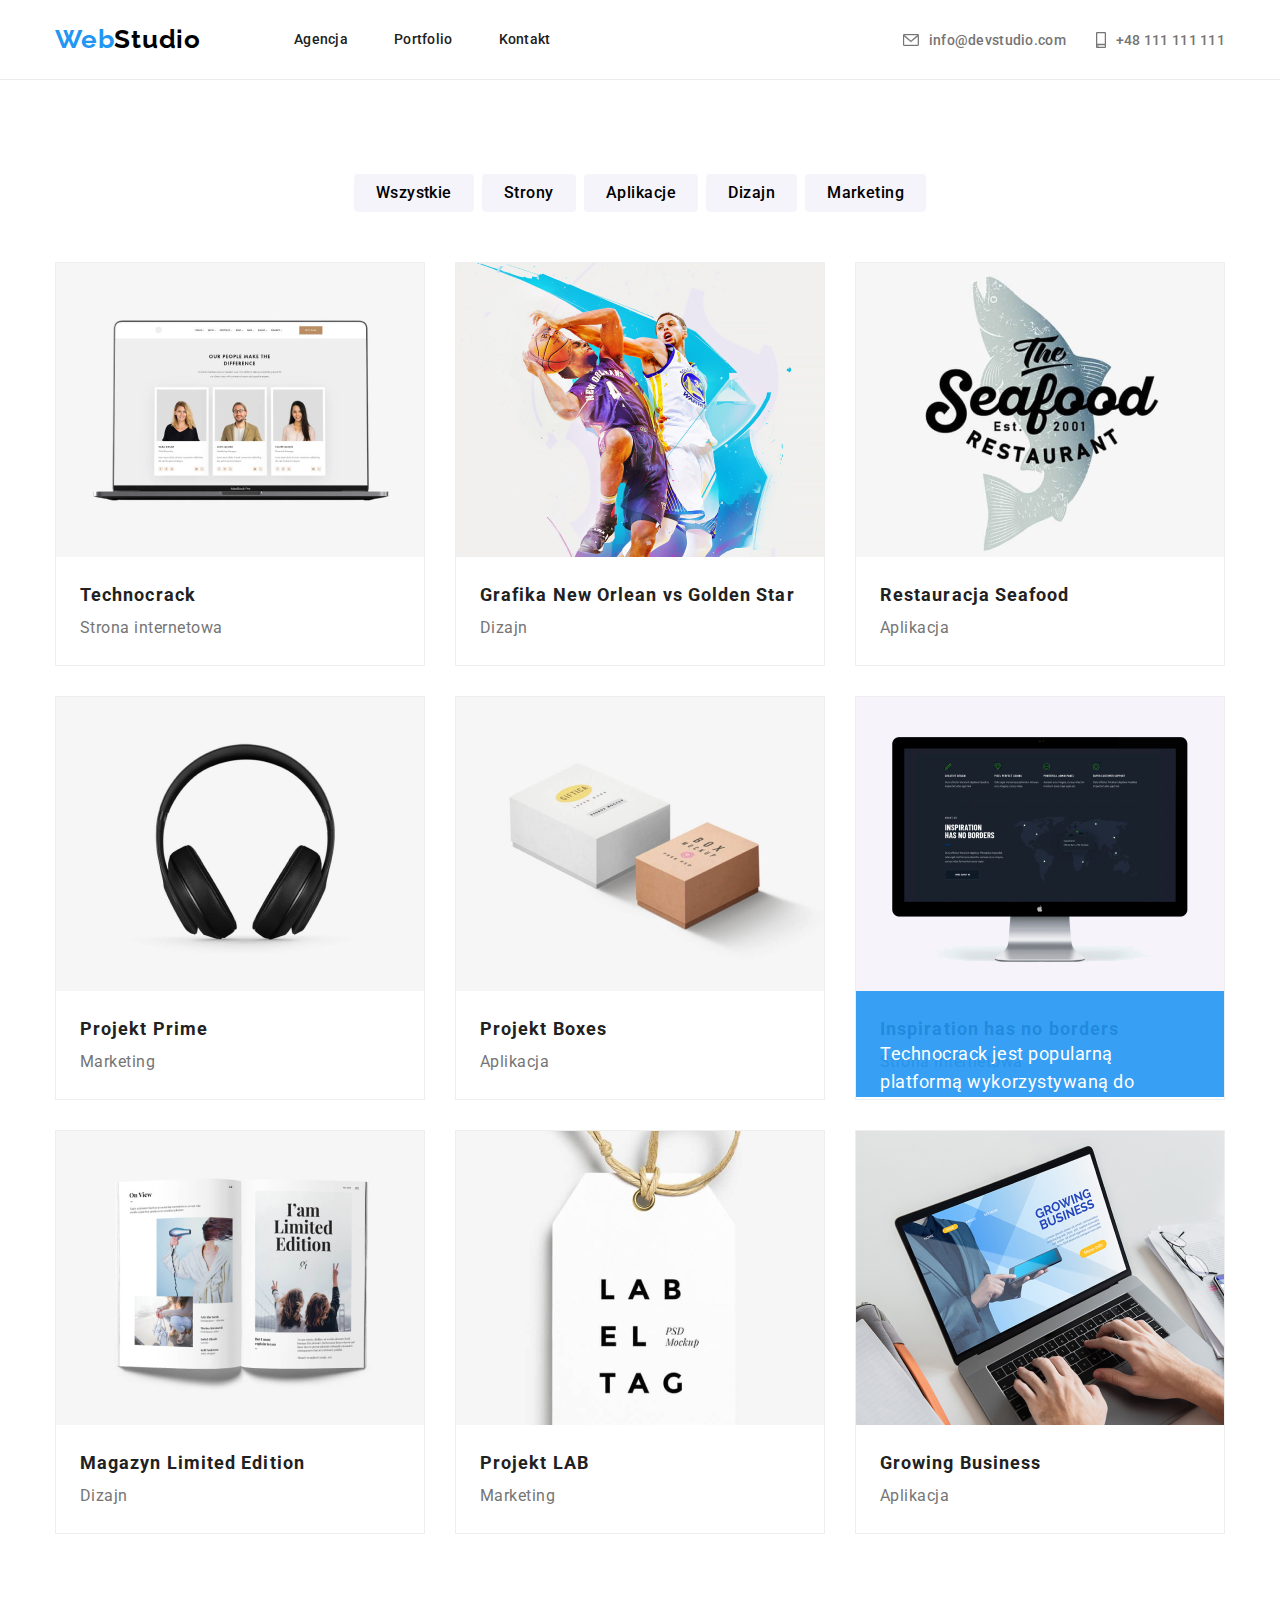
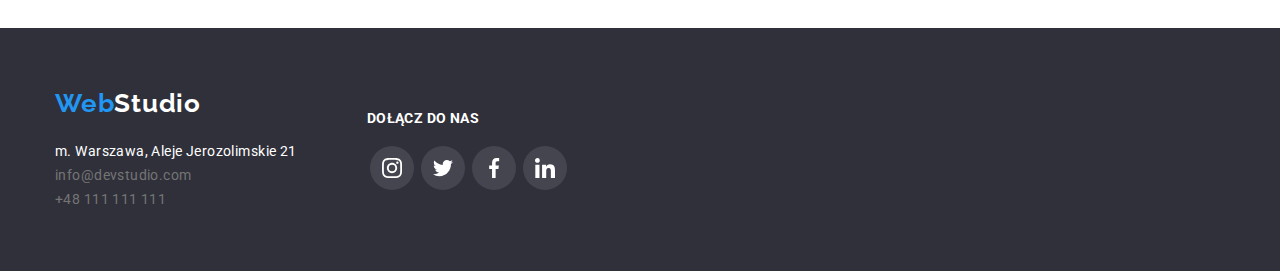
<file: portfolio.html>
<!doctype html>
<html lang="en">
    <head>
        <link href="https://fonts.googleapis.com/css2?family=Raleway:wght@700&family=Roboto:wght@400;500;700;900&display=swap"
            rel="stylesheet">
        <link rel="stylesheet" href="https://cdnjs.cloudflare.com/ajax/libs/modern-normalize/1.0.0/modern-normalize.min.css" />
        <link rel="stylesheet" href="./css/styles.css"/>
        <meta charset="utf-8">
        <title>Portfolio</title>
    </head>
    <body>
<!-- header -->
        <header class="header">
            <div class="container">
                <div class="navigation-bar">
                    <div class="navigation-menu">
                    <a class="header-logo" href="./index.html"><span class="in-logo">Web</span>Studio
                    </a>
                    <nav class="navigation-description">
                        <ul class="main-menu">
                            <li class="nav-item">
                                <a class="menu" href="./index.html">Agencja
                                </a>
                            </li>
                            <li class="nav-item">
                                <a class="menu" href="./portfolio.html">Portfolio
                                </a>
                            </li>
                            <li class="nav-item">
                                <a class="menu" href="./index.html">Kontakt
                                </a>
                            </li>
                        </ul>
                    </nav>
                    </div>
                    <div class="contact-bar">
                        <ul class="contact">
                            <li class="header-contact-mail">
                                <a class="header-contact" href="mailto:info@devstudio.com">
                                    <svg class="header-contact-icon" width="16" height="12">
                                        <use href="images/icons.svg#icon-envelope">
                                        </use>
                                    </svg>info@devstudio.com
                                </a>
                            </li>
                            <li class="header-contact-phone">
                                <a class="header-contact" href="tel:+48111111111">
                                    <svg class="header-contact-icon" width="10" height="16">
                                        <use href="images/icons.svg#icon-smartphone">
                                        </use>
                                    </svg>  +48 111 111 111
                                </a>
                        </li>
                        </ul>
                    </div>
                </div>
            </div>
        </header> 
<!-- Buttons -->
        <main>
            <section class="section">
                <div class="container">
                    <ul class="filters-list">
                        <li><button class="button-filters" type="button">Wszystkie</button></li>
                        <li><button class="button-filters" type="button">Strony</button></li>
                        <li><button class="button-filters" type="button">Aplikacje</button></li>
                        <li><button class="button-filters" type="button">Dizajn</button></li>
                        <li><button class="button-filters" type="button">Marketing</button></li>
                    </ul>
                </div>
<!-- Portfolio -->
                <div class="container">
                    <ul class="section-list">
                        <li class="list-item">
                            <div class="list-box">
                                <img class="portfolio-image" src="images/technocrack.jpg" alt="Strona internetowa" width="370" height="294"/>
                                <div class="portfolio-text">
                                    <p class="text-box">
                                        Technocrack jest popularną platformą wykorzystywaną do
                                        rozpowszechniania koronawirusa. Firmy wykorzystują tę
                                        platformę do celów szpiegowskich i ataków na niezabezpieczone
                                        serwery konkurencji.
                                    </p>
                                </div>
                            </div>
                            <div class="list-item-container">
                                <h3 class="list-item-title">Technocrack</h3>
                                <p class="list-item-text">Strona internetowa</p>
                             </div>
                        </li>
                        <li class="list-item">
                            <div class="list-box">
                                <img class="portfolio-image" src="images/basketball.jpg" alt="Plakat" width="370" height="294"/>
                                <div class="portfolio-text">
                                    <p class="text-box">
                                        Technocrack jest popularną platformą wykorzystywaną do
                                        rozpowszechniania koronawirusa. Firmy wykorzystują tę
                                        platformę do celów szpiegowskich i ataków na niezabezpieczone
                                        serwery konkurencji.
                                    </p>
                                </div>
                            </div>
                            <div class="list-item-container">
                                <h3 class="list-item-title">Grafika New Orlean vs Golden Star</h3>
                                <p class="list-item-text">Dizajn</p>
                            </div>
                        </li>
                        <li class="list-item">
                            <div class="list-box">
                                <img class="portfolio-image" src="images/restaurant.jpg" alt="Restauracja" width="370" height="294" />
                                <div class="portfolio-text">
                                    <p class="text-box">
                                        Technocrack jest popularną platformą wykorzystywaną do
                                        rozpowszechniania koronawirusa. Firmy wykorzystują tę
                                        platformę do celów szpiegowskich i ataków na niezabezpieczone
                                        serwery konkurencji.
                                    </p>
                                </div>
                            </div>
                            <div class="list-item-container">
                                <h3 class="list-item-title">Restauracja Seafood</h3>
                                <p class="list-item-text">Aplikacja</p>
                            </div>
                        </li>
                        <li class="list-item">
                            <div class="list-box">
                                <img class="portfolio-image" src="images/headphones.jpg"   alt="Słuchawki" width="370" height="294" />
                                <div class="portfolio-text">
                                    <p class="text-box">
                                        Technocrack jest popularną platformą wykorzystywaną do
                                        rozpowszechniania koronawirusa. Firmy wykorzystują tę
                                        platformę do celów szpiegowskich i ataków na niezabezpieczone
                                        serwery konkurencji.
                                    </p>
                                </div>
                            </div>
                            <div class="list-item-container">
                                <h3 class="list-item-title">Projekt Prime</h3>
                                <p class="list-item-text">Marketing</p>
                            </div>
                        </li>
                        <li class="list-item">
                            <div class="list-box">
                                <img class="portfolio-image" src="images/boxes.jpg" alt="Pudełka" width="370" height="294" />
                                <div class="portfolio-text">
                                    <p class="text-box">
                                        Technocrack jest popularną platformą wykorzystywaną do
                                        rozpowszechniania koronawirusa. Firmy wykorzystują tę
                                        platformę do celów szpiegowskich i ataków na niezabezpieczone
                                        serwery konkurencji.
                                    </p>
                                </div>
                            </div>
                            <div class="list-item-container">
                                <h3 class="list-item-title">Projekt Boxes</h3>
                                <p class="list-item-text">Aplikacja</p>
                            </div>
                        </li>
                        <li class="list-item">
                            <div class="list-box">
                                <img class="portfolio-image" src="images/monitor.jpg" alt="iMac" width="370" height="294"/>
                                <div class="portfolio-text">
                                    <p class="text-box">
                                        Technocrack jest popularną platformą wykorzystywaną do
                                        rozpowszechniania koronawirusa. Firmy wykorzystują tę
                                        platformę do celów szpiegowskich i ataków na niezabezpieczone
                                        serwery konkurencji.
                                    </p>
                                </diw>
                            </div>
                            <div class="list-item-container">
                                <h3 class="list-item-title">Inspiration has no borders</h3>
                                <p class="list-item-text">Strona internetowa</p>
                            </div>
                        </li>
                        <li class="list-item">
                            <div class="list-box">
                                <img class="portfolio-image" src="images/magazyn.jpg" alt="Magazyn" width="370" height="294" />
                                <div class="portfolio-text">
                                    <p class="text-box">
                                        Technocrack jest popularną platformą wykorzystywaną do
                                        rozpowszechniania koronawirusa. Firmy wykorzystują tę
                                        platformę do celów szpiegowskich i ataków na niezabezpieczone
                                        serwery konkurencji.
                                    </p>
                                </div>
                            </div>
                            <div class="list-item-container">
                                <h3 class="list-item-title">Magazyn Limited Edition</h3>
                                <p class="list-item-text">Dizajn</p>
                            </div>
                        </li>
                        <li class="list-item">
                            <div class="list-box">
                                <img class="portfolio-image" src="images/lab.jpg" alt="Zawieszka" width="370" height="294" />
                                <div class="portfolio-text">
                                    <p class="text-box">
                                        Technocrack jest popularną platformą wykorzystywaną do
                                        rozpowszechniania koronawirusa. Firmy wykorzystują tę
                                        platformę do celów szpiegowskich i ataków na niezabezpieczone
                                        serwery konkurencji.
                                    </p>
                                </div>
                            </div>
                            <div class="list-item-container">
                                <h3 class="list-item-title">Projekt LAB</h3>
                                <p class="list-item-text">Marketing</p>
                            </div>
                        </li>
                        <li class="list-item">
                            <div class="list-box">
                                <img class="portfolio-image" src="images/laptop_2.jpg" alt="Macbook" width="370" height="294" />
                                <div class="portfolio-text">
                                    <p class="text-box">
                                        Technocrack jest popularną platformą wykorzystywaną do
                                        rozpowszechniania koronawirusa. Firmy wykorzystują tę
                                        platformę do celów szpiegowskich i ataków na niezabezpieczone
                                        serwery konkurencji.
                                    </p>
                                </div>
                            </div>
                            <div class="list-item-container">
                                <h3 class="list-item-title">Growing Business</h3>
                                <p class="list-item-text">Aplikacja</p>
                            </div>
                        </li>   
                    </ul>
                </div>
            </section>
        </main>
<!-- footer -->
    <footer class="footer">
        <div class="container">
            <div class="footer-content">  
                <ul class="footer-list">
                    <li><a class="link-logo-footer" href=""><span class="web">Web</span>Studio</a></li>
                    <li><address class="adress-footer">m. Warszawa, Aleje Jerozolimskie 21</address></li>
                    <li><a class="link-mail-footer" href="mailto:info@devstudio.com">info@devstudio.com</a></li>
                    <li><a class="link-phone-footer" href="tel:+48111111111">+48 111 111 111</a></li>
                </ul> 
                <div class="social-links-footer">
                    <h2 class="social-links-footer-title">Dołącz do nas</h2>
                    <ul class="social-links-footer-list">
                        <li class="social-links-footer-item">
                            <svg class="social-links-footer-item-icon" width="20" height="20">
                                <use href="images/icons.svg#icon-instagram-2"></use>
                            </svg>
                        </li>
                        <li class="social-links-footer-item">
                            <svg class="social-links-footer-item-icon" width="20" height="20">
                                <use href="images/icons.svg#icon-twitter-1"></use>
                            </svg>
                        </li>
                        <li class="social-links-footer-item">
                            <svg class="social-links-footer-item-icon" width="20" height="20">
                                <use href="images/icons.svg#icon-facebook-1"></use>
                            </svg>
                        </li>
                        <li class="social-links-footer-item">
                            <svg class="social-links-footer-item-icon" width="20" height="20">
                                <use href="images/icons.svg#icon-linkedin-1"></use>
                            </svg>
                        </li>
                    </ul>
                </div>
            </div>
        </footer>
    </body>
</html>
</file>
<file: css/styles.css>
:root {
    --main-font: "Roboto", sans-serif;
    --secondary-font: "Raleway", sans-serif;
    --white-background: #FFFFFF;
    --blue-accent: #2196F3;
    --grey-text: #757575;
    --black-logo: #000000;
    --black-title-text: #212121;
    --light-grey-background: #F5F4FA;
    --icon-grey-fill: #AFB1B8;
}

body {
    font-family: var(--main-font);
    background-color: var(--white-background);
    width: 100%;
    /* margin: 0px auto; */
}

* {
    margin: 0;
    padding: 0;
}

.section {
    padding: 94px 0px;
}

.container {
    width: 1200px;
    margin: 0 auto;
    padding: 0px 15px;
}

/* header */

.header {
    box-sizing: border-box;
    height: 80px;
    border-bottom: 1px solid #ECECEC;
    margin-top: 0;
    display: flex;
    align-items: center;
}

.navigation-bar {
    display: flex;
    flex-direction: row;
    flex-wrap: nowrap;
    justify-content: space-between;
    align-items: center;
}

.navigation-menu {
    display: flex;
    flex-direction: row;
    flex-wrap: nowrap;
    justify-content: space-between;
    align-items: center;
    gap: 93px;
}

.header-logo {
    font-family: var(--secondary-font);
    color: var(--black-logo);
    font-size: 26px;
    font-weight: 700;
    line-height: 1.19;
    text-decoration: none;
    letter-spacing: 0.03em;
}

.in-logo {
    color: var(--blue-accent);
}

.main-menu {
    display: flex;
    flex-direction: row;
    flex-wrap: nowrap;
    justify-content: space-between;
    align-items: center;
    list-style: none;
    gap: 46px;
}

.menu {
    text-decoration: none;
    font-family: 'Roboto';
    font-style: normal;
    font-weight: 500;
    font-size: 14px;
    line-height: 16px;
    letter-spacing: 0.02em;
    color: var(--black-title-text)
}

.menu:hover,
.menu:active,
.header-contact:hover,
.header-contact:active {
    color: var(--blue-accent);
    transition: color 250ms cubic-bezier(0.4, 0, 0.2, 1);
}

.contact {
    display: flex;
    flex-direction: row;
    flex-wrap: nowrap;
    justify-content: space-between;
    align-items: center;
    list-style: none;
    gap: 30px;
}

.header-contact {
    display: flex;
    flex-direction: row;
    flex-wrap: nowrap;
    justify-content: space-between;
    align-items: center;
    list-style: none;
    text-decoration: none;
    gap: 10px;
    font-family: 'Roboto';
    font-style: normal;
    font-weight: 500;
    font-size: 14px;
    line-height: 16px;
    letter-spacing: 0.02em;
    color: var(--grey-text)
}

.header-contact:hover .header-contact-icon,
.header-contact:active .header-contact-icon,
.header-contact:hover svg {
    color: var(--blue-accent);
    fill: var(--blue-accent);
    stroke: var(--blue-accent);
    transition: color fill stroke 250ms cubic-bezier(0.4, 0, 0.2, 1);
}

.header-contact-icon {
    fill: var(--grey-text);
    stroke: var(--grey-text);
}

.header-contact-icon:hover,
.header-contact-icon:active {
    fill: var(--blue-accent);
    stroke: var(--grey-text);
    transition: fill stroke 250ms cubic-bezier(0.4, 0, 0.2, 1);
   
}

.menu:hover {
    position: relative;
    color: var(--blue-accent);
}

.menu:hover::after {
    position: absolute;
    content: " ";
    display: block;
    top: 45px;
    width: 100%;
    height: 4px;
    background-color: var(--blue-accent);
    border-radius: 2px;
    transition: color 250ms cubic-bezier(0.4, 0, 0.2, 1);
}

/* footer */

.footer {
    display: flex;
    flex-direction: row;
    background-color: #2F303A;
    padding: 60px 0;
}

.footer-content {
    display: flex;
    flex-direction: row;
    align-items: center;
    gap: 70px;
}
.footer-list {
    max-width: fit-content;
    list-style-type: none;
    display: flex;
    flex-direction: column;
}

.link-logo-footer {
    font-family: 'Raleway';
    font-weight: 700;
    font-size: 26px;
    line-height: 31px;
    letter-spacing: 0.03em;
    text-decoration: none;
    color: var(--white-background);
}

.web {
    color: var(--blue-accent);
}

.adress-footer {
    /* width: 246px; */
    font-family: 'Roboto';
    font-style: normal;
    font-weight: 400;
    font-size: 14px;
    line-height: 24px;
    letter-spacing: 0.03em;
    text-decoration: none;
    color: var(--white-background);
    margin-top: 20px;
}

.link-mail-footer {
    font-style: normal;
    font-weight: 400;
    font-size: 14px;
    line-height: 24px;
    letter-spacing: 0.03em;
    text-decoration: none;
    color: var(--grey-text);
    margin-top: 9px;
}

.link-phone-footer {
    font-style: normal;
    font-weight: 400;
    font-size: 14px;
    line-height: 24px;
    letter-spacing: 0.03em; 
    text-decoration: none;
    color: var(--grey-text);
    margin-top: 9px;
}

.social-links-footer {
    width: 204px;
    height: 80px;
    gap: 10px;
}
.social-links-footer-title {
    font-family: 'Roboto';
    font-style: normal;
    font-weight: 700;
    font-size: 14px;
    line-height: 16px;
    letter-spacing: 0.03em;
    text-transform: uppercase;
    color: var(--white-background);
    margin-bottom: 20px;
}
.social-links-footer-list {
    list-style-type: none;
    display: flex;
    flex-direction: row;
    justify-content:space-around;
}

.social-links-footer-item {
    width: 44px;
    height: 44px;
    padding: 12px 12px 12px 12px;
    border-radius: 50%;
    background-color: rgba(255, 255, 255, 0.1);
}

.social-links-footer-item:hover,
.social-links-footer-item:focus {
    background-color: var(--blue-accent);
    cursor: pointer;
    transition: 250ms cubic-bezier(0.4, 0, 0.2, 1);
}

.social-links-footer-item-icon {
    fill: var(--white-background)
}

/* MAIN PAGE */
/* button with background */

.solutions {
    background-image: linear-gradient(rgba(47, 48, 58, 0.4),
                rgba(255, 255, 255, 0.1)), url(./../images/background-image.svg);
    background-size: cover;
    background-repeat: no-repeat;
    filter: drop-shadow(0px 4px 4px rgba(0, 0, 0, 0.25));
    align-items: center;
    display: flex;
    flex-direction: column;
    justify-content: center;
    padding: 200px 0px;
}

.content {
    display: flex;
    flex-direction: column;
    align-items: center;
}

.title-solutions {
    color: var(--white-background);
    text-align: center;
    display: flex;
    justify-content: space-between;
    width: 671px;
    height: 120px;
    align-items: center;
    justify-content: center;
    text-transform: uppercase;
    line-height: 60px;
    font-size: 44px;
    font-weight: 900;
    letter-spacing: 0.06em;
}

.service-button {
    color: var(--white-background);
    background-color: var(--blue-accent);
    border-radius: 4px;
    cursor: pointer;
    font-size: 16px;
    font-weight: 700;
    line-height: 30px;
    text-align: center;
    letter-spacing: 0.06em;
    padding: 10px 42px;   
    border: none;
    margin-top: 30px;
}

/* Strengths */

/* .section-strengths {
    width: 1170px;
    height: 251px;
    margin-top: 94px;
    margin-bottom: 94px;
    margin-left: 215px;
    margin-right: 215px;
} */

.strengths-list {
    list-style-type: none;
    display: flex;
    flex-direction: row;
    justify-content: space-between;
    margin: auto;
    gap: 30px;
}

.strengths-item {
    box-sizing: border-box;
    width: 270px;
    height: 251px;
}

.strengths-icon-group {
    background-color: var(--light-grey-background);
    box-sizing: border-box;
    width: 270px;
    height: 120px;
    border-radius: 4px;
    padding: 25px 100px 25px 100px;
    margin-bottom: 30px;

}

.strengths-title {
    font-family: 'Roboto';
    font-style: normal;
    font-weight: 700;
    font-size: 14px;
    line-height: 16px;
    letter-spacing: 0.03em;
    text-transform: uppercase;
    color: var(--black-title-text);
    margin-bottom: 10px;
}

.strengths-text {
    font-family: 'Roboto';
    font-style: normal;
    font-weight: 400;
    font-size: 14px;
    line-height: 24px;
    letter-spacing: 0.03em;
    color: var(--grey-text);
}

/* scope */

.scope {
    display: flex;
    flex-direction: column;
    justify-content: space-between;
    align-items: center;
}

.scope-title {
    font-weight: 700;
    font-size: 36px;
    line-height: 42px;
    text-align:center;
    letter-spacing: 0.03em;
    color: var(--black-title-text);
    margin-bottom: 50px;
}

.scope-list {
    list-style: none;
    display: flex;
    flex-direction: row;
    justify-content: space-between;
    gap: 30px;
}

.scope-item {
    padding: 0;
    gap: 15px;
    position: relative;
    overflow: hidden;
}

.scope-item>.box {
    position: absolute;
    left: 0;
    bottom: 3px;
    text-align: center;
    display: flex;
    justify-content: center;
    align-items: center;
    width: 100%;
    height: 70px;
    font-size: 14px;
    font-weight: 700;
    background-color: rgba(47, 48, 58, 0.8);
    color: var(--light-grey-background)
}

/* team */

.team {
    background-color: #F5F4FA;
    display: flex;
    flex-direction: column;
    justify-content: space-between;
    align-items: center;
}

.team-title {
    font-weight: 700;
    font-size: 36px;
    line-height: 42px;
    text-align: center;
    letter-spacing: 0.03em;
    color: var(--black-title-text);
    margin-bottom: 50px;
}

.team-list {
    list-style: none;
    display: flex;
    flex-direction: row;
    justify-content: space-between;
}

.team-item {
    width: 270px;
    height: 428px;
    background-color: var(--white-background);
    box-shadow: 0px 1px 3px rgba(0, 0, 0, 0.12), 0px 1px 1px rgba(0, 0, 0, 0.14), 0px 2px 1px rgba(0, 0, 0, 0.2);
    border-radius: 0px 0px 4px 4px;
}

.title-name {
    font-weight: 500;
    font-size: 16px;
    line-height: 19px;
    text-align: center;
    letter-spacing: 0.03em;
    color: var(--black-title-text);
    margin: 30px 99px 10px 99px;
}

.text-position {
    font-weight: 400;
    font-size: 16px;
    line-height: 19px;
    text-align: center;
    letter-spacing: 0.03em;
    color: var(--grey-text);
    margin-bottom: 16px;
}

.team-list-social-links {
    width: 206px;
    height: 56px;
    margin: auto;
    list-style-type: none;
    display: flex;
    flex-direction: row;
    justify-content: space-between;
}

.team-item-social-links {
    width: 44px;
    height: 44px;
    padding: 12px 12px 12px 12px;
    border-radius: 50%;
    background-color: var(--white-background);
}

.team-item-social-links:hover,
.team-item-social-links:focus,
.team-item-social-links:hover svg {
    background-color: var(--blue-accent);
    fill: var(--white-background);
    cursor: pointer;
    transition: 250ms cubic-bezier(0.4, 0, 0.2, 1);
}

.social-links-card-item {
    fill: var(--icon-grey-fill);
}

/* our clients */
/* .clients {
    width: 1600px;
    height: 372px;
    padding: 94px 215px 94px 215px;
} */
/* .our-clients {
    width: 1170px;
    height: 184px;
} */

.our-clients-title {
    font-family: 'Roboto';
    font-style: normal;
    font-weight: 700;
    font-size: 36px;
    line-height: 42px;
    text-align: center;
    letter-spacing: 0.03em;
    color: var(--black-title-text);
    margin-bottom: 50px;
}

.our-clients-list {
    list-style-type: none;
    box-sizing: border-box;
    display: flex;
    flex-direction: row;
    justify-content: space-between;
    gap: 30px;
}

.our-clients-icon {
    box-sizing: border-box;
    width: 170px;
    height: 92px;
    border: 1px solid #AFB1B8;
    border-radius: 4px;
    padding: 16px 32px 16px 32px;
}

.our-clients-icon-logo {
    fill: var(--icon-grey-fill);
}

.our-clients-icon:hover,
.our-clients-icon:focus {
    border: 1px solid var(--blue-accent);
    cursor: pointer;
    transition: 250ms cubic-bezier(0.4, 0, 0.2, 1);
    
}

.our-clients-icon:hover svg {
    fill: var(--blue-accent);
    cursor: pointer;
    transition: fill 250ms cubic-bezier(0.4, 0, 0.2, 1);
}

/* PORTFOLIO */
/* Buttons */

.filters-list {
    list-style-type: none;
    display: flex;
    flex-direction: row;
    justify-content:center;
    gap: 8px;
    /* width: 1600px;
    margin-top: 94px; */
    margin-bottom: 50px;
}

.button-filters {
    font-weight: 500;
    font-size: 16px;
    line-height: 26px;
    text-align: center;
    letter-spacing: 0.03em;
    border-radius: 4px;
    padding: 6px 22px 6px 22px;
    background-color: var(--light-grey-background);
    cursor: pointer;
    border: none;
}

.button-filters:hover,
.button-filters:focus {
    color: var(--white-background);
    background-color: var(--blue-accent);
    box-shadow: 0px 3px 1px rgba(0, 0, 0, 0.1), 0px 1px 2px rgba(0, 0, 0, 0.08), 0px 2px 2px rgba(0, 0, 0, 0.12);
    transition: 250ms cubic-bezier(0.4, 0, 0.2, 1);
}

/* Portfolio */
.portfolio {
    box-sizing: border-box;
    /* background-color: red; */
    /* width: 1170px; */
    /* height: 1360px; */
    /* margin-left: 215px;
    margin-right: 215px; */
}

.section-list {
    list-style: none;
    display: flex;
    flex-wrap: wrap;
    gap: 30px;
    padding: 0;
}

.list-item {
    box-sizing: border-box;
    width: 370px;
    height: 404px;
    flex-basis: calc((100% - 60px)/3);
    border: 1px solid #EEEEEE;
}

.list-item:hover,
.list-item:focus {
    box-shadow: 0px 1px 1px rgba(0, 0, 0, 0.12), 0px 4px 4px rgba(0, 0, 0, 0.06), 1px 4px 6px rgba(0, 0, 0, 0.16);
    cursor: pointer;
    transition: 250ms cubic-bezier(0.4, 0, 0.2, 1);
}

.portfolio-image {
    display: block;
}

.list-item-container {
   padding: 20px 24px 20px 24px;
}

.list-item-title {
    font-weight: 700;
    font-size: 18px;
    line-height: 36px;
    letter-spacing: 0.06em;
    color: var(--black-title-text);
}

.list-item-text {
    font-weight: 400;
    font-size: 16px;
    line-height: 30px;
    letter-spacing: 0.03em;
    color: var(--grey-text);
}

.list-box {
    position: relative;
    overflow:hidden;
}

.list-item:hover .portfolio-text,
.list-item:focus .portfolio-text {
    transform: translateY(-100%);
    transition: 250ms cubic-bezier(0.4, 0, 0.2, 1);
}

.portfolio-text {
    position: absolute;
    width: 370px;
    height: 294px;
    margin-left: auto;
    margin-right: auto;
    overflow: hidden;
    transform: translateY(0);
    transition: 250ms cubic-bezier(0.4, 0, 0.2, 1);
    background-color: rgba(33, 150, 243, 0.9);
    cursor: pointer;
}

.text-box {
    position: absolute;
    color: var(--white-background);
    font-size: 18px;
    line-height: 1.56;
    letter-spacing: 0.03em;
    padding: 49px 45px 49px 24px;
    margin: 0;
    transition: transform 250ms cubic-bezier(0.4, 0, 0.2, 1);
}

.list-item:hover,
.list-item:focus {
    box-shadow: 0px 1px 1px rgba(0, 0, 0, 0.12),
        0px 4px 4px rgba(0, 0, 0, 0.06), 0px 1px 1px rgba(0, 0, 0, 0.12);
    transition: 250ms cubic-bezier(0.4, 0, 0.2, 1);
}

/* MODAL WINDOW */

.backdrop {
    width: 100vw;
    height: 100vh;
    visibility: visible;
    opacity: 1;
    pointer-events: auto;
    position: fixed;
    left: 0;
    top: 0;
    background: rgba(0, 0, 0, 0.2);
    transition: visibility 250ms cubic-bezier(0.4, 0, 0.2, 1), opacity 250ms cubic-bezier(0.4, 0, 0.2, 1);
    z-index: 99;
}

.modal {
    position: absolute;
    top: 50%;
    left: 50%;
    transform: translate(-50%, -50%);
    width: 528px;
    min-height: 581px;
    background-color: var(--white-background);
}

.close-btn {
    position: absolute;
    top: 8px;
    right: 8px;
    width: 30px;
    height: 30px;
    background-color: var(--white-background);
    border: 1px solid rgba(0, 0, 0, 0.1);
    border-radius: 50%;
    cursor: pointer;
}

.is-hidden {
    opacity: 0;
    visibility: hidden;
    pointer-events: none;
}
</file>
